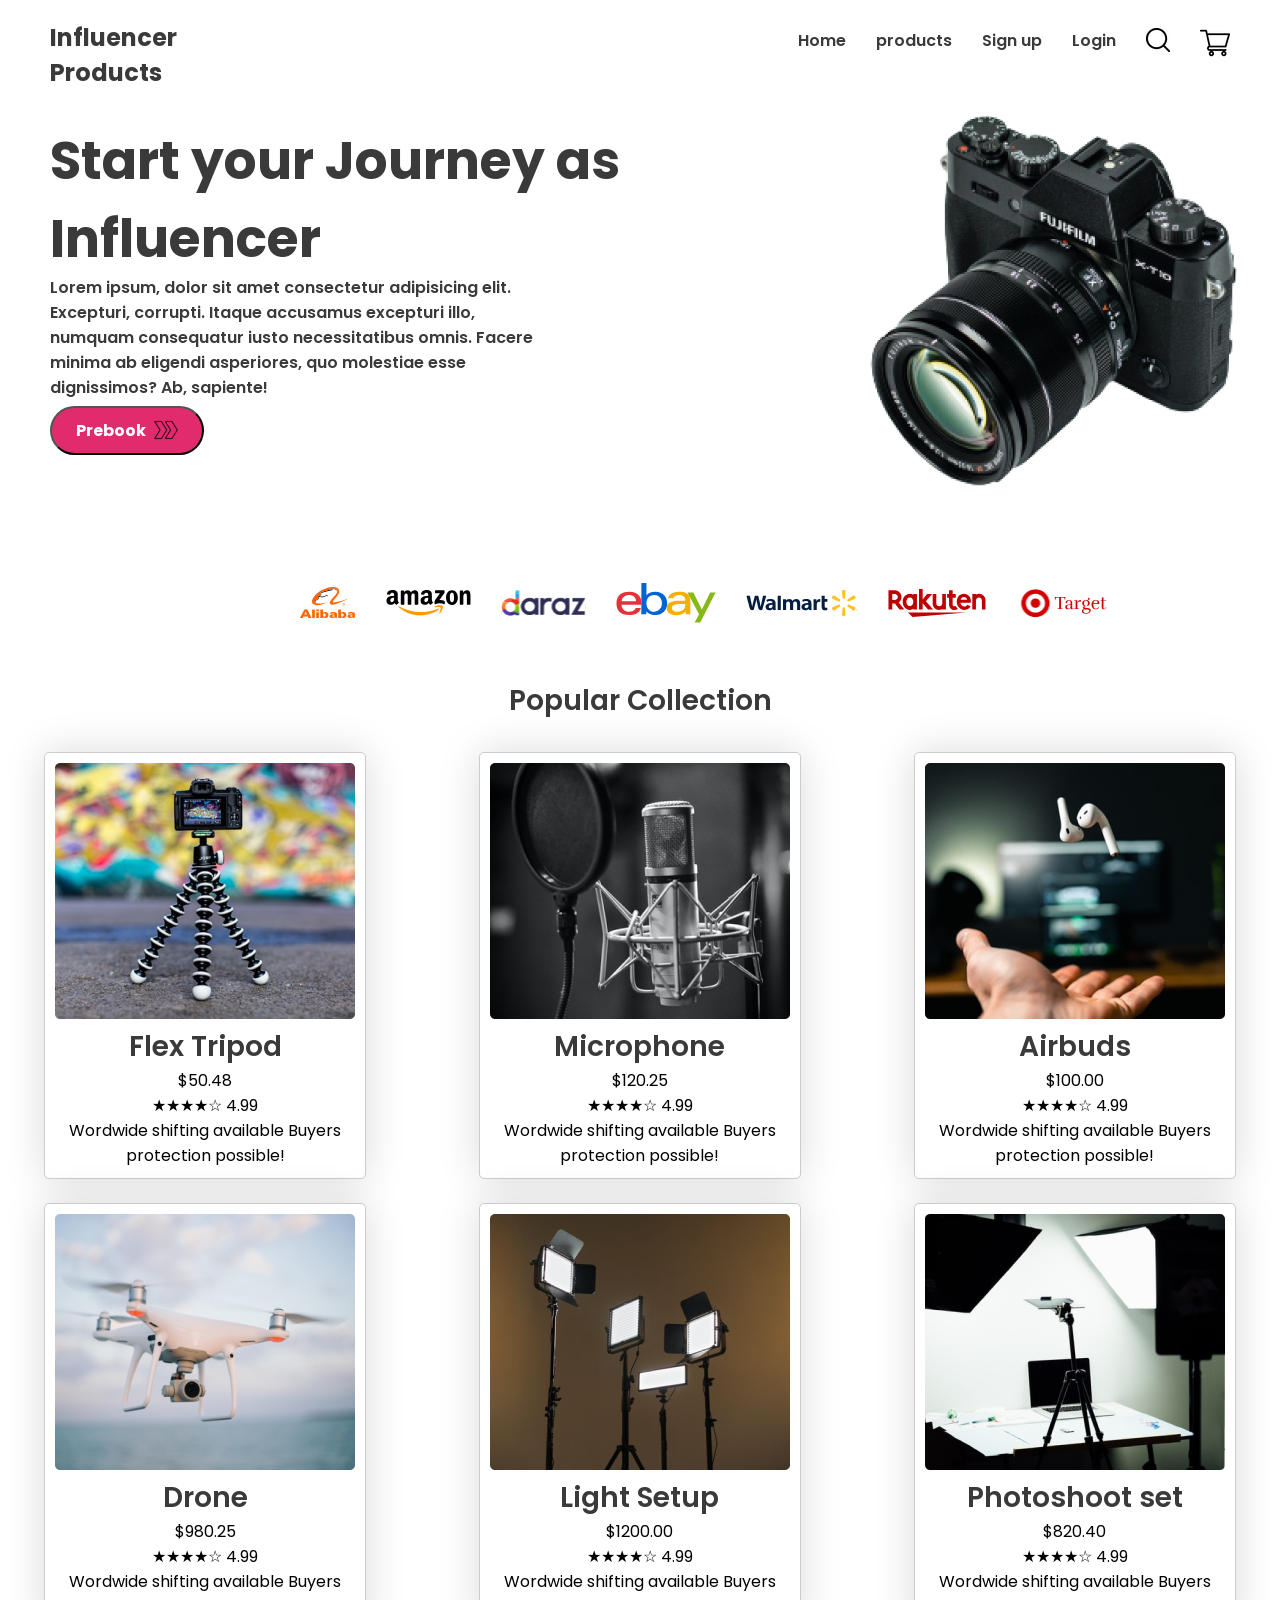
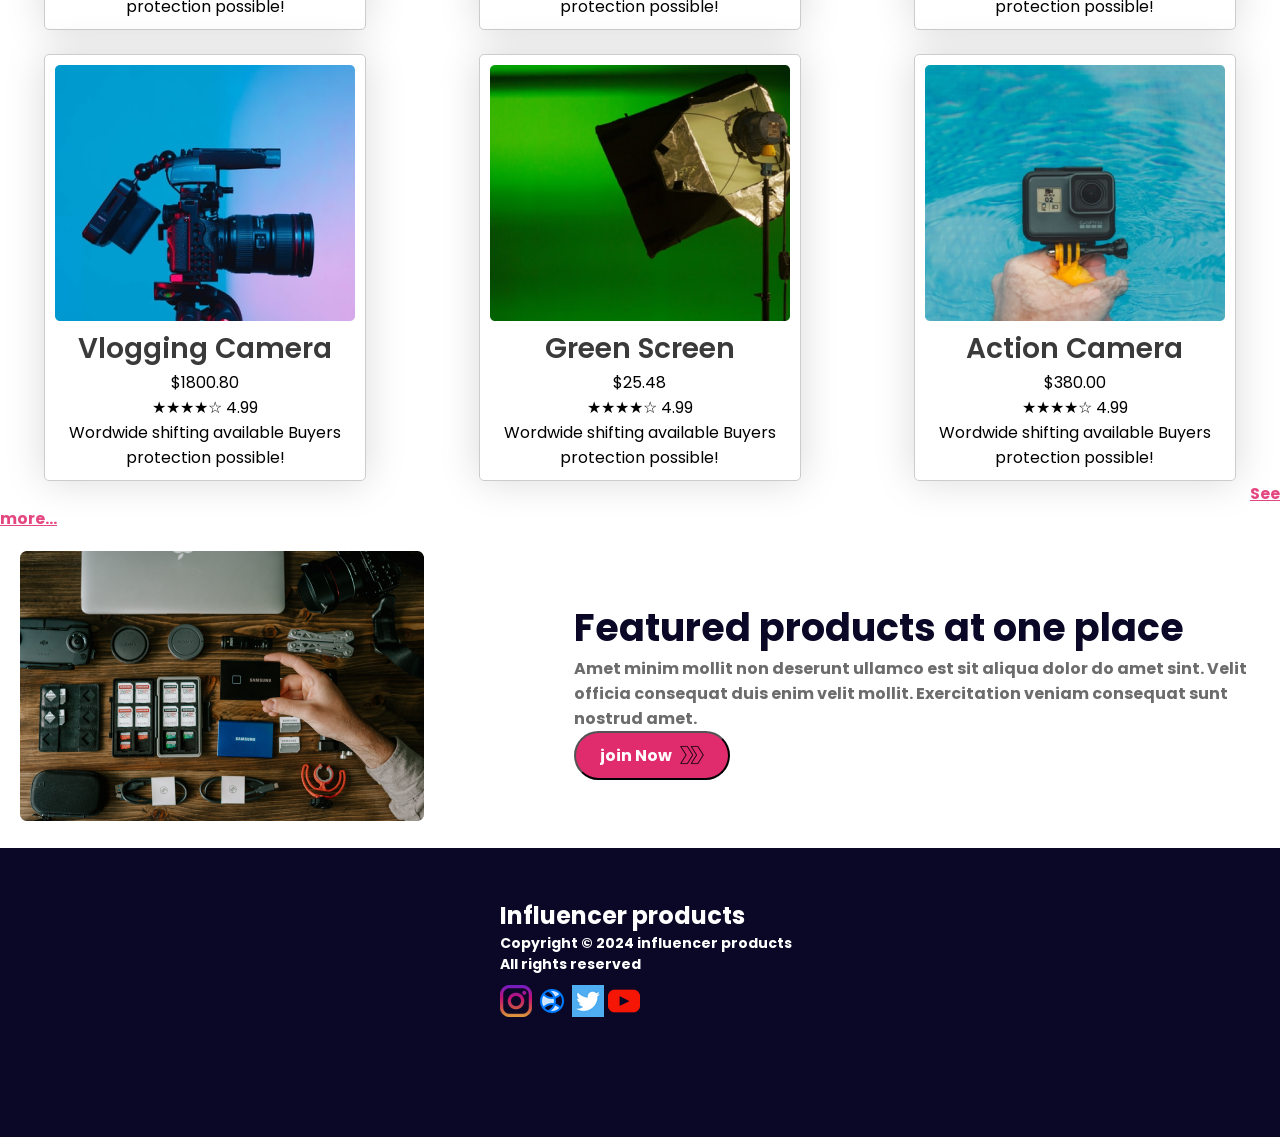
<file: index.html>
<!DOCTYPE html>
<html lang="en">
  <head>
    <meta charset="UTF-8" />
    <meta name="viewport" content="width=device-width, initial-scale=1.0" />
    <title>Document</title>
    <link rel="stylesheet" href="style.css" />
  </head>
  <body>
    <header>
      <nav>
        <h1>Influencer Products</h1>
        <ul>
          <li><a href="#">Home</a></li>
          <li><a href="#">products</a></li>
          <li><a href="#">Sign up</a></li>
          <li><a href="#">Login</a></li>
          <li>
            <a href="#"> <img src="/images/rsz_search.png" alt="..." /> </a>
          </li>
          <li>
            <a href="#">
              <img src="/images/rsz_shopping-cart.png" alt="..." />
            </a>
          </li>
        </ul>
      </nav>
      <div class="banner">
        <div class="banner-content">
          <h2 class="banner-title">Start your Journey as Influencer</h2>
          <p class="banner-text">
            Lorem ipsum, dolor sit amet consectetur adipisicing elit. Excepturi,
            corrupti. Itaque accusamus excepturi illo, numquam consequatur iusto
            necessitatibus omnis. Facere minima ab eligendi asperiores, quo
            molestiae esse dignissimos? Ab, sapiente!
          </p>
          <div class="banner-button">
            <button class="btn-primary" type="button">
              Prebook <img src="/images/rsz_arrows.png" alt="..." />
            </button>
          </div>
        </div>
        <div>
          <img src="/images/main-camera.png" alt="..." />
        </div>
      </div>
    </header>
    <section class="logo-pic">
      <div class=""><img src="/logos/Alibaba.svg" alt="..." /></div>
      <div class=""><img src="/logos/Amazon.svg" alt="..." /></div>
      <div class=""><img src="/logos/Daraz.pk Logo.svg" alt="..." /></div>
      <div class=""><img src="/logos/Ebay.svg" alt="..." /></div>
      <div class=""><img src="/logos/Walmart.svg" alt="..." /></div>
      <div class=""><img src="logos/Rakuten.svg" alt="..." /></div>
      <div class=""><img src="/logos/Target.svg" alt="..." /></div>
    </section>
    <section class="products">
      <h2>Popular Collection</h2>
      <div class="products-content">
      <div class="card">
        <img src="/images/tripod.png" alt="..." style="width:100%"/>
        <div class="card-title">
          <h2>Flex Tripod</h2>
          <p>$50.48</p>
          <div class="rating">★★★★☆ 4.99</div>
          <p>
            Wordwide shifting
            available
            Buyers protection possible!
          </p>
        </div>
      </div>
      <div class="card">
        <img src="/images/mic.png" alt="..." style="width:100%" />
        <div class="card-title">
          <h2>Microphone</h2>
          <p>$120.25</p>
          <div class="rating">★★★★☆ 4.99</div>
          <p>
            Wordwide shifting
            available
            Buyers protection possible!
          </p>
        </div>
      </div>
      <div class="card">
        <img src="/images/airpod.png" alt="..." style="width:100%" />
        <div class="card-title">
          <h2>Airbuds</h2>
          <p>$100.00</p>
          <div class="rating">★★★★☆ 4.99</div>
          <p>
            Wordwide shifting
            available
            Buyers protection possible!
          </p>
        </div>
      </div>
      <div class="card">
        <img src="/images/drone.png" alt="..." style="width:100%" />
        <div class="card-title">
          <h2>Drone</h2>
          <p>$980.25</p>
          <div class="rating">★★★★☆ 4.99</div>
          <p>
            Wordwide shifting
            available
            Buyers protection possible!
          </p>
        </div>
      </div>
      <div class="card">
        <img src="/images/lights.png" alt="..." style="width:100%" />
        <div class="card-title">
          <h2>Light Setup</h2>
          <p>$1200.00</p>
          <div class="rating">★★★★☆ 4.99</div>
          <p>
            Wordwide shifting
            available
            Buyers protection possible!
          </p>
        </div>
      </div>
      <div class="card">
        <img src="/images/setup.png" alt="..." style="width:100%" />
        <div class="card-title">
          <h2>Photoshoot set</h2>
          <p>$820.40</p>
          <div class="rating">★★★★☆ 4.99</div>
          <p>
            Wordwide shifting
            available
            Buyers protection possible!
          </p>
        </div>
      </div>
      <div class="card">
        <img src="/images/camera.png" alt="..." style="width:100%" />
        <div class="card-title">
          <h2>Vlogging Camera</h2>
          <p>$1800.80</p>
          <div class="rating">★★★★☆ 4.99</div>
          <p>
            Wordwide shifting
            available
            Buyers protection possible!
          </p>
        </div>
      </div>
      <div class="card">
        <img src="/images/single-light.png" alt="..." style="width:100%" />
        <div class="card-title">
          <h2>Green Screen</h2>
          <p>$25.48</p>
          <div class="rating">★★★★☆ 4.99</div>
          <p>
            Wordwide shifting
            available
            Buyers protection possible!
          </p>
        </div>
      </div>
      <div class="card">
        <img src="/images/action.png" alt="..." style="width:100%" />
        <div class="card-title">
          <h2>Action Camera</h2>
          <p>$380.00</p>
          <div class="rating">★★★★☆ 4.99</div>
          <p>
            Wordwide shifting
            available
            Buyers protection possible!
          </p>
        </div>
      </div>
    </div>
      <a href="#" class="see-more">See more...</a>
    </section>
    <section class="featured-products">
      <div class="feature-img">
        <img src="/images/gear.png" alt="..." />
      </div>
      <div class="feature-content">
        <h2>Featured products at one place</h2>
        <p>
          Amet minim mollit non deserunt ullamco est sit aliqua dolor do amet
          sint. Velit officia consequat duis enim velit mollit. Exercitation
          veniam consequat sunt nostrud amet.
        </p>
        <button class="btn-primary" type="button">join Now <img src="/images/rsz_arrows.png" alt="..." /></button>
      </div>
    </section>
    <footer>
      <h3>Influencer products</h3>
      <p>Copyright © 2024 influencer products</p>
      <p>All rights reserved</p>
      <div class="social-logo">
        <img src="/logos/instagram.png" alt="..." />
        <img src="/logos/rsz_dribble_1.png" alt="..." />
        <img src="/logos/rsz_twitter_1.png" alt="..." />
        <img src="/logos/youtube.png" alt="..." />
      </div>
    </footer>
  </body>
</html>
</file>
<file: style.css>
@import url('https://fonts.googleapis.com/css2?family=Poppins:wght@600;700&display=swap');

* {
    margin: 0;
    padding: 0;
    font-family: 'Poppins', sans-serif;
}
/* Nav Parts Style */
nav {
    color: #3A3A3A;
    display: flex;
    justify-content: space-between;
    align-items: center;
}

nav h1 {
    width: 243px;
    height: 52.2px;

    font-size: 24px;
    font-weight: 700;
    padding-top: 20px;
    padding-left: 50px;
}

nav>ul {
    display: flex;
    gap: 30px;
    padding-top: 20px;
    padding-right: 50px;
}

nav li {
    list-style: none;
    font-size: 16px;
    font-weight: 600;
}

nav li a {
    color: #3A3A3A;
    text-decoration: none;
}
/* Banner Part Style */
.banner {
    display: flex;
    justify-content: space-between;
    margin: 20px auto;
}

.banner-content {
    padding-top: 30px;
    padding-left: 50px;
}

.banner-title {
    color: #3A3A3A;
    font-size: 52px;
    font-weight: 700;
    width: 582px;
    height: 133px;
}

.banner-text {
    color: #3A3A3A;
    font-size: 16px;
    font-weight: 600;
    width: 505px;
    height: 60.9px;
    margin-top: 20px;
}

.banner-button {
    margin-top: 70px;
}

.btn-primary {
    display: inline-flex;
    padding: 10px 24px;
    align-items: flex-start;
    gap: 8px;
    border-radius: 41px;
    background: #E02C6D;
    color: #FFF;
    font-size: 16px;
    font-weight: 700;
}
/* LOGO Part Style */
.logo-pic {
    width: 1100px;
    /* display: flex;
    justify-content: space-around; */
    display:inline-flex;
    align-items: center;
    gap: 30px;
    margin-top: 50px;
    margin-left: 300px;
}
/* Products Styles */
.products {
    margin-top: 50px;
}
.products h2 {
    color: #3A3A3A;
font-size: 28px;
font-weight: 600;
display: flex;
justify-content: center;

}
.products-content {

display: grid;
  grid-template-columns: repeat(3, 1fr);
  gap: 1.5rem;
  margin-top: 30px;
}
.card {
    border: 1px solid #ccc;
  padding: 10px;
  text-align: center;
  border-radius: 5px;
background: #FFF;
box-shadow: 0px 0px 40px 0px rgba(0, 0, 0, 0.15);
/* width: 329px;
height: 476px;  */

  max-width: 300px;
  margin: auto;
  text-align:center;
}
.card img {
    max-width: 100%;
  height: auto;
}

.see-more {
    color: rgba(224, 44, 109, 0.87);
font-size: 16px;
font-weight: 700; 
margin-left: 1250px;

}
/* Featured products  section style */
.featured-products {
    display: flex;
    align-items: center;
    margin-top: 20px;
    
}
.feature-content {
    padding-left: 150px;
}
.feature-content h2 {
    color: #0A0826;
font-size: 38px;
font-weight: 700; 
}
.feature-content p {
    color: #6C6C6C;
font-size: 16px;

font-weight: 700; 

}
.feature-img {
    margin-left: 20px;
}
/* Footer Style Part */
footer {
    width:100%;
height: 239px; 
background: #0A0826; 
color: #FFF; 
margin-top: 20px;
padding-top: 50px;
padding-left: 500px;
}
footer h3 {
    font-size: 24px;
font-weight: 700; 
}
footer p{
    color:  #D9DBE1);
    font-size: 14px;
font-weight: 700; 
}
.social-logo {
    padding-top: 10px;
    align-items: center;
   
}
</file>
